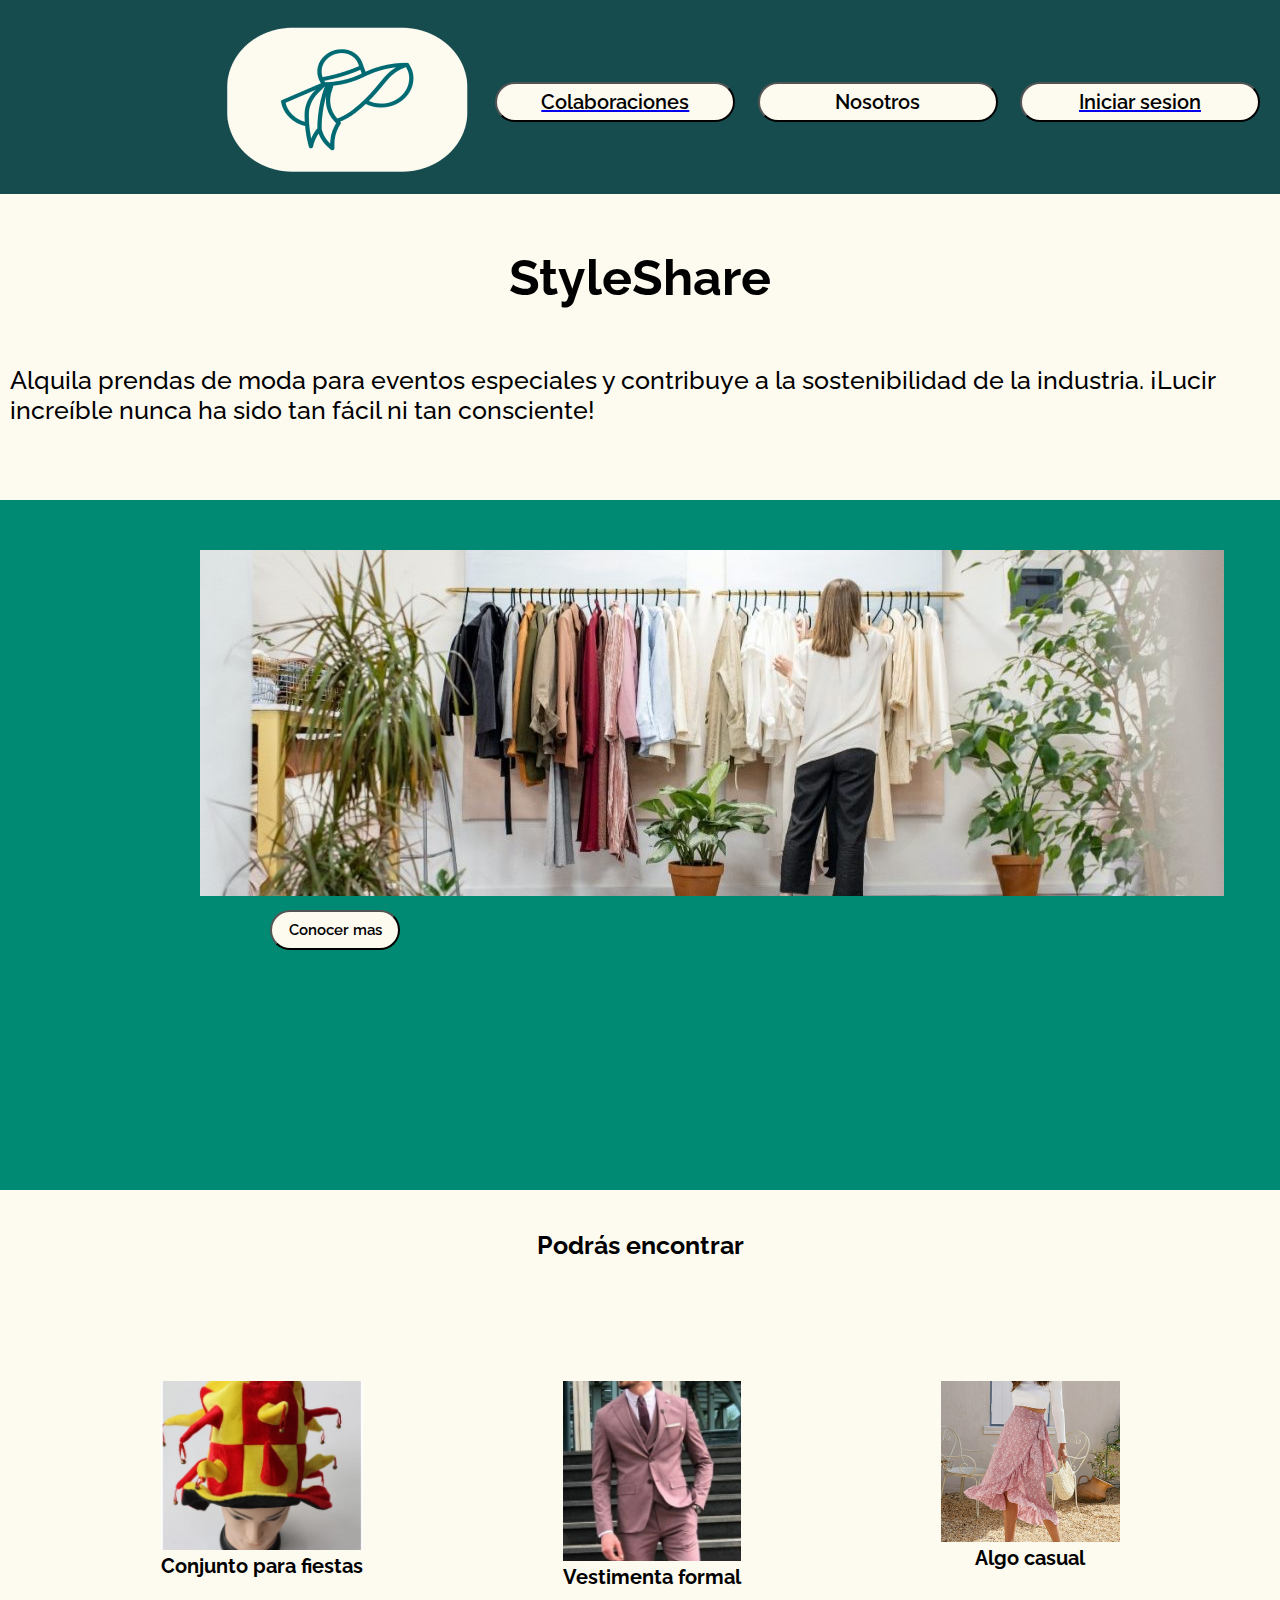
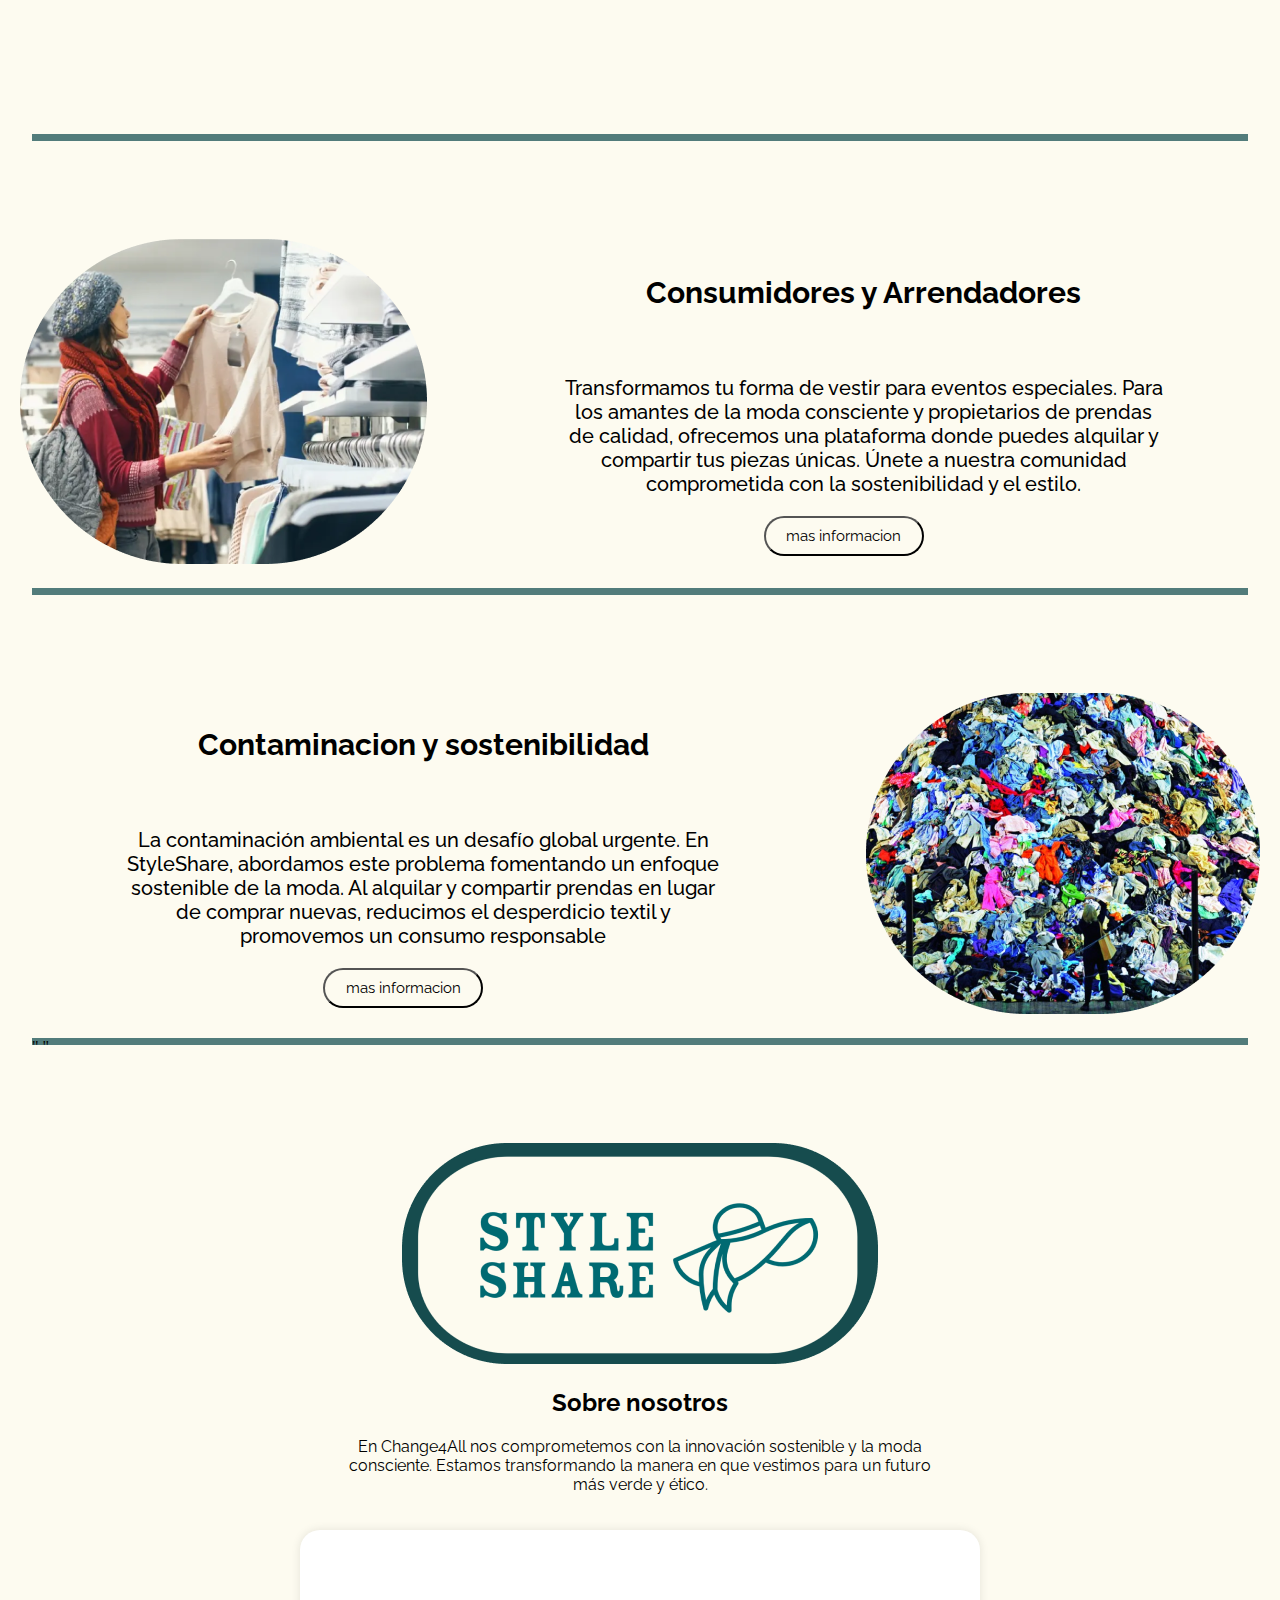
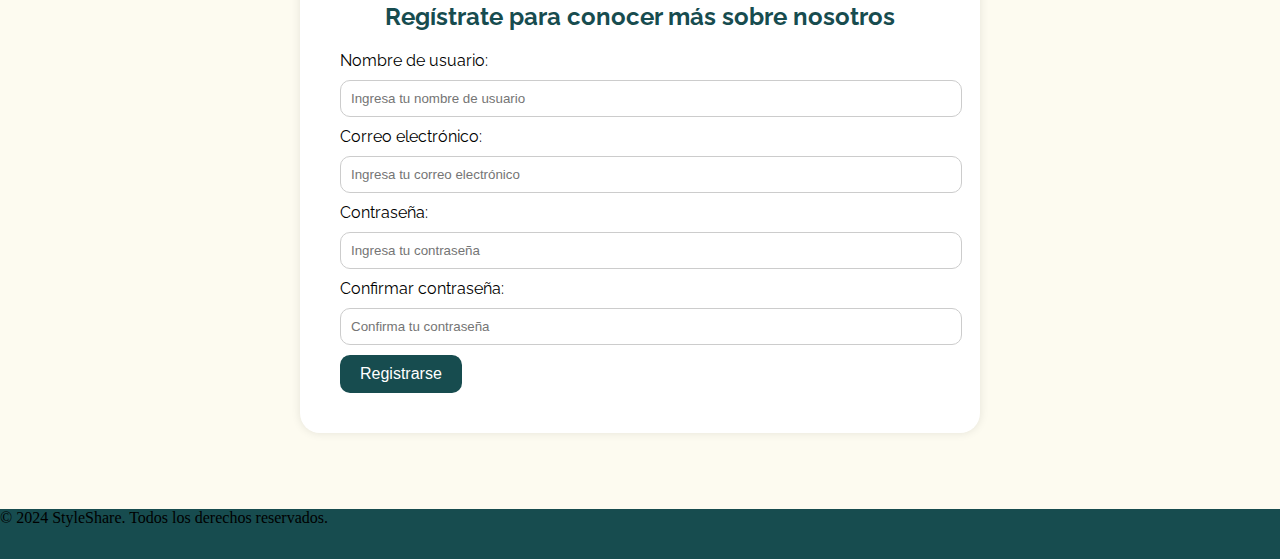
<file: index.html>
<!DOCTYPE html>
<html lang="en">

<head>
    <meta charset="UTF-8">
    <meta name="viewport" content="width=device-width, initial-scale=1.0">
    <title>Document</title>
    <script src="scripts/script.js"></script>
    <link rel="stylesheet" href="styles/styles.css"> <!-- Agrega el enlace al archivo CSS externo -->

</head>

<body>
    
    <header>
        <div class="start"> 
          <img class="logo" src="assets/styleShareser.png" alt="">
          <div class="button-container">
            <a href="Collaboration.html">
              <button class="b_collaboration">Colaboraciones</button>
            </a>
          </div>
          <div class="button-container">
            <button class="b_about_us" id="nosotros-btn" onclick="scrollToBottomAnimated()">Nosotros</button>
          </div>
          <div class="button-container">
            <a href="sign_in.html">
              <button class="b_sign_in">Iniciar sesion</button>
            </a>
          </div>
        </div>
      </header>
   
    <div class="title">
        <h1 class="web_name">StyleShare</h1>
    </div>

    <div class="div_web_info">
        <p class="web_info">
            Alquila prendas de moda para eventos especiales y contribuye a la sostenibilidad de la industria. ¡Lucir increíble nunca ha sido tan fácil ni tan consciente!       </p> 
    </div>

        <div class="web_image">
            <img class="clothing_img" src="assets/comprar-talla-menos.jpg" alt="">
            <div class="div_b_learn">
                <button class="b_lear_more">Conocer mas</button>
            </div>
    </div>


    <div class="can_find">
        <h2 class="title_can_find">Podrás encontrar</h2>
        <div class="examples_can_find">
            <div class="item_can_find">
                <img class="imagen_can_find" src="assets/image 42.png" alt="">
                <h2 class="subtitle_can_find">Conjunto para fiestas</h2>
            </div>
            <div class="item_can_find">
                <img class="imagen_can_find" src="assets/Rectangle 87.png" alt="">
                <h2 class="subtitle_can_find">Vestimenta formal</h2>
            </div>
            <div class="item_can_find">
                <img class="imagen_can_find" src="assets/image 41.png" alt="">
                <h2 class="subtitle_can_find">Algo casual</h2>
            </div>
        </div>
    </div>
    
  

    <div class="web_line">
       
    </div>

     
    <div class="segment_2">
    
        <div class="image_segment_2">
            <img src="assets/segemento1.png" alt="">

        </div>



        <div class="info_segment_2">

            <h2 class="title_segment_2">Consumidores y Arrendadores</h3>

                <p>Transformamos tu forma de vestir para eventos especiales. Para los amantes de la moda consciente y propietarios de prendas de calidad, ofrecemos una plataforma donde puedes alquilar y compartir tus piezas únicas. 
                    Únete a nuestra comunidad comprometida con la sostenibilidad y el estilo.
            </p>
            <div class="info-masinfo">
                <button class="button_segment_2">mas informacion</button>
            </div>
            


        </div>


    </div>

    <div class="web_line">
        
     </div>


    <div class="segment_1">
    
        <div class="info_segment_1">

            <h2 class="title_segment_1">Contaminacion y sostenibilidad</h3>

                <p>La contaminación ambiental es un desafío global urgente. En StyleShare, abordamos este problema fomentando un enfoque sostenible de la moda. Al alquilar y compartir prendas en lugar de comprar 
                    nuevas, reducimos el desperdicio textil y promovemos un 
                    consumo responsable</p>
            <div class="info-masinfo2">
                <button class="button_segment_1">mas informacion</button>
            </div>           
            


        </div>

        <div class="image_segment_1">
            <img src="assets/segemento2.png" alt="">

        </div>

    </div>

    <div class="web_line">
        " "
    </div>

 

<div class="move">

    <div class="informa_logo">

        <img class="more_logo" src="assets/styleShare_slo.png" alt="">

        <H2>Sobre nosotros</H2>
        <p>En Change4All nos comprometemos con la innovación sostenible y la moda consciente. Estamos transformando la manera en que vestimos para un futuro más verde y ético.</p>

    </div>


    <div class="color_font">
        <div class="data_space">
            <h4 class="title-form">Regístrate para conocer más sobre nosotros</h4>
            <form>
                <label for="username">Nombre de usuario:</label>
                <input type="text" id="username" name="username" placeholder="Ingresa tu nombre de usuario">
                <label for="email">Correo electrónico:</label>
                <input type="email" id="email" name="email" placeholder="Ingresa tu correo electrónico">
                <label for="password">Contraseña:</label>
                <input type="password" id="password" name="password" placeholder="Ingresa tu contraseña">
                <label for="confirm_password">Confirmar contraseña:</label>
                <input type="password" id="confirm_password" name="confirm_password" placeholder="Confirma tu contraseña">
                <input type="submit" value="Registrarse">
            </form>
        </div>
    </div>

    <div class="bottom-section"></div>
    
</div>
    <footer>
        <p>&copy; 2024 StyleShare. Todos los derechos reservados.</p>
    </footer>

</body>




</html>
</file>
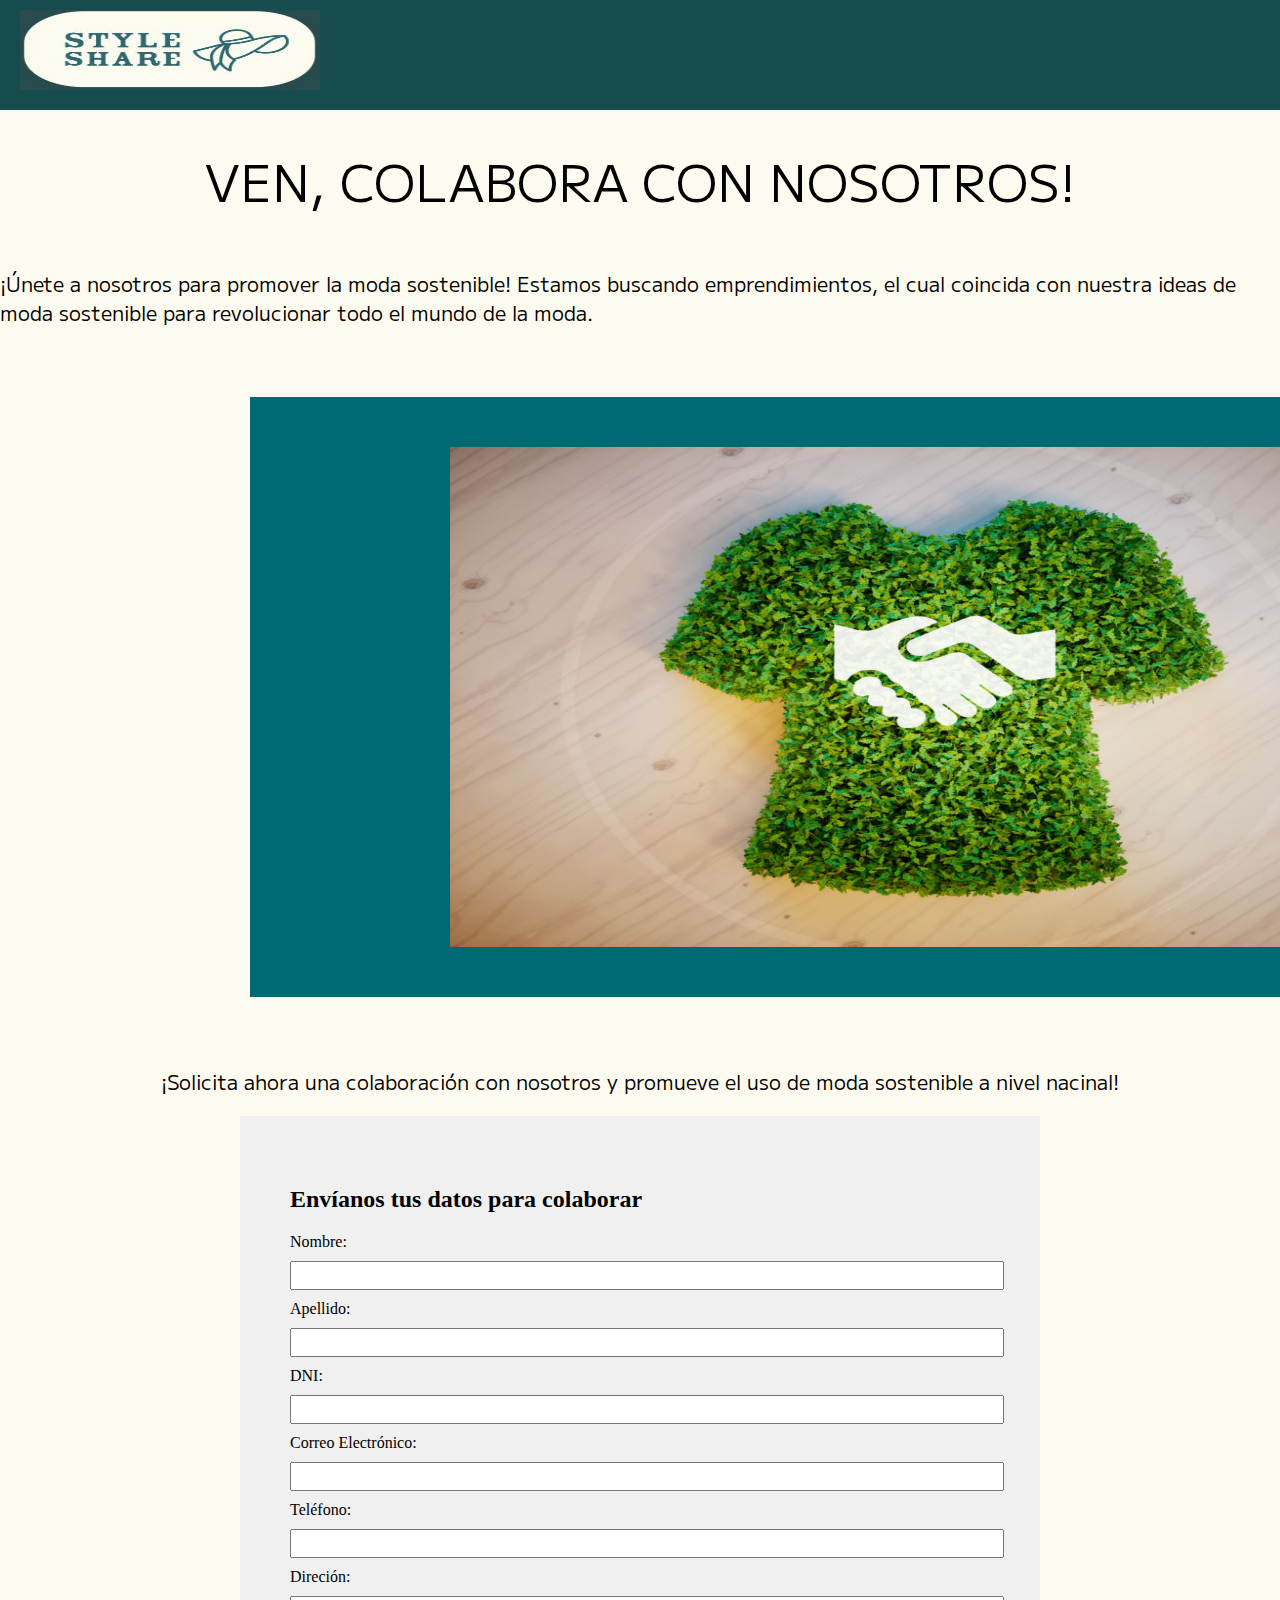
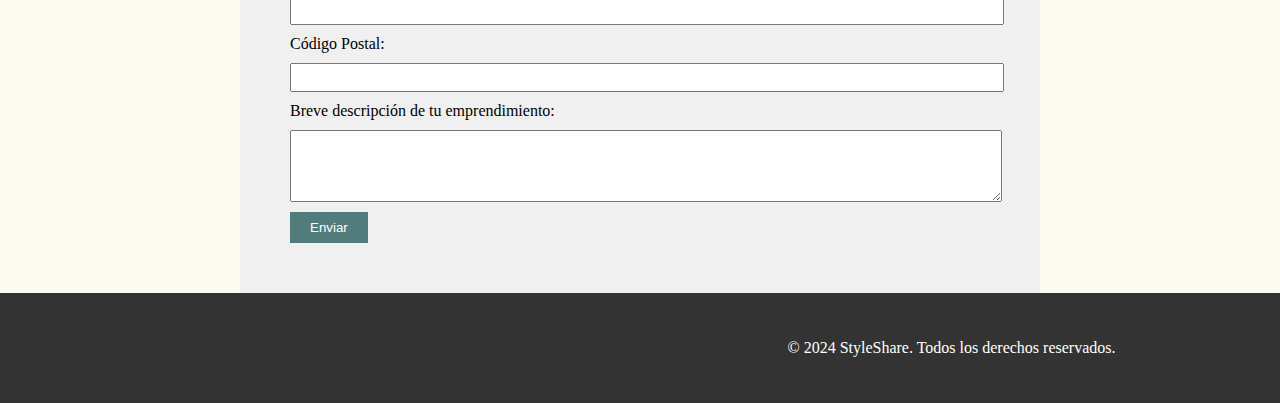
<file: Collaboration.html>
<!DOCTYPE html>
<html lang="en">
<head>
    <meta charset="UTF-8">
    <meta http-equiv="X-UA-Compatible" content="IE=edge">
    <meta name="viewport" content="width=device-width, initial-scale=1.0">
    <title>StyleShare</title>
    <link rel="stylesheet" href="styles/styles2.css">
    <link rel="stylesheet" href="https://fonts.googleapis.com/css2?family=M+PLUS+1:wght@100..900&display=swap">
</head>
<body>

<header>
    <div class="inicio">
        <img class="logo" src="assets/StyleShare.JPG" alt="">

    </div>
</header>
<div class="titulo">
    <h1 class="nombre_web">VEN, COLABORA CON NOSOTROS!</h1>
</div>
<div class="div_web_info">
    <p class="web_info">¡Únete a nosotros para promover la moda sostenible! Estamos buscando emprendimientos, el cual coincida con nuestra ideas de moda sostenible para revolucionar todo el mundo de la moda.</p>
</div>
<div class="web_imagen">
    <img class="ropa_img" src="assets/Moda-sostenible-es-moda-circular-gabrielfariasiribarren.com_.jpg" alt="">

</div>

<div class="div_web_info">
    <p class="web_info">¡Solicita ahora una colaboración con nosotros y promueve el uso de moda sostenible a nivel nacinal!</p>
</div>

<!-- Nueva sección de colaboraciones -->
<div class="formulario">
    <h2>Envíanos tus datos para colaborar</h2>
    <form action="#" method="post">
        <label for="nombre">Nombre:</label>
        <input type="text" id="nombre" name="nombre" required>

        <label for="nombre">Apellido:</label>
        <input type="text" id="apellido" name="nombre" required>

        <label for="email">DNI:</label>
        <input type="email" id="DNI" name="email" required>

        <label for="email">Correo Electrónico:</label>
        <input type="email" id="email" name="email" required>

        <label for="email">Teléfono:</label>
        <input type="email" id="telefono" name="email" required>

        <label for="email">Direción:</label>
        <input type="email" id="direccion" name="email" required>

        <label for="email">Código Postal:</label>
        <input type="email" id="codpostal" name="email" required>

        <label for="mensaje">Breve descripción de tu emprendimiento:</label>
        <textarea id="mensaje" name="mensaje" rows="4" required></textarea>



        <button type="submit">Enviar</button>
    </form>

</div>

<footer>
    <p>&copy; 2024 StyleShare. Todos los derechos reservados.</p>
</footer>

 <p>&copy; 2024 StyleShare. Todos los derechos reservados.</p>

</body>


</html>
</file>
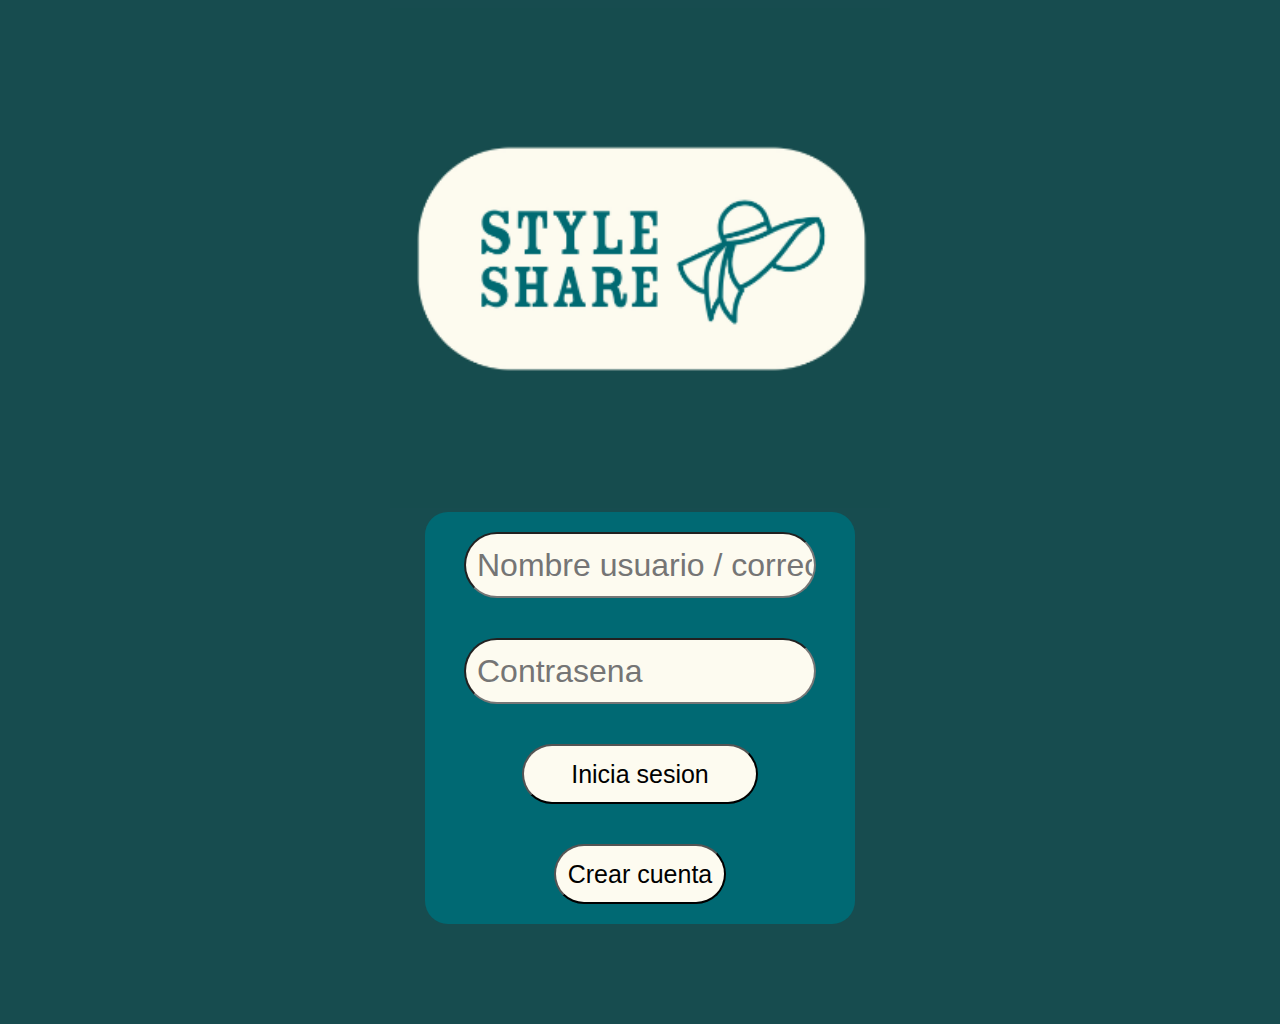
<file: sign_in.html>
<!DOCTYPE html>
<html>
<head>
    <meta charset="UTF-8">
    <meta name="viewport" content="width=device-width, initial-scale=1.0">
    <link rel="stylesheet" href="styles/styles3.css">
</head>

<body style="background-color: #174C4F">
    <div style="text-align: center;">
        <img src="assets/signin_logo.png" alt="StyleShare logo"  class="singin-logo"> 
    </div>
    <div class="singin-box">
        <input type="text" placeholder=" Nombre usuario / correo " class="singin-input-box">
        <br>
        <input type="text" placeholder=" Contrasena " class="singin-input-box">
        <br>
        <button class="singin-button">Inicia sesion</button>
        <br>
        <button class="singin-button" style="width: 40%;">Crear cuenta</button>
    </div>
</body>
</html>
</file>
<file: styles/styles.css>
@import url('https://fonts.googleapis.com/css2?family=Raleway:ital,wght@0,100..900;1,100..900&display=swap');

body {
    background-color: #FDFBF0;
    margin: 0;
    padding: 0;
}

.start {
    background-color: #174C4F;
    padding: 20px;
    text-align: center;
    display: flex;
    align-items: center;
    margin: auto;
    
}

.button-container{
    margin-top: 10px;
    width: 440px;
}

.b_collaboration,
.b_about_us,
.b_sign_in {
    background-color: #FDFBF0;
    font-family: "Raleway", sans-serif;
    font-weight: 600;
    font-style: normal;
    color: black;
    font-size: 20px;

    margin-left: auto;
    width: 240px;
    height: 40px;
    display: flex;
    align-items: center;
    justify-content: center;
    border-radius: 20px;
}

.logo {
    margin-top: -0px;
    width: 253px;
    height: 154px;
    margin-left: 200px;
}

.title {
    margin-top: 20px;
    justify-content: center;
    align-items: center;
    display: flex;
}

.web_name {
    font-family: "Raleway", sans-serif;
    font-weight: bold;
    font-style: normal;
    font-size: 50px;
}

.web_info {
    font-family: "Raleway", sans-serif;
    font-weight: 500;
    font-style: normal;
    font-size: 25px;
    margin-left: 00px;
}

.div_web_info {
    display: flex;
    justify-content: center;
    margin-bottom: 50px;
    margin-left: 10px;
}

.web_image {
    background-color: #008973;
    margin: auto;
    width: auto;
    height: 690px;
    margin-bottom: 90px;
}

.main_imag {
    display: flex;
}

.b_lear_more {
    background-color: #FDFBF0;
    font-family: "Raleway", sans-serif;
    font-weight: 600;
    font-style: normal;
    color: black;
    font-size: 15px;

    margin-left: auto;
    margin-top: 20px;
    width: 130px;
    height: 40px;
    display: flex;
    align-items: center;
    justify-content: center;
    border-radius: 20px;
}

.clothing_img {
    margin-left: 200px;
    margin-top: 50px;
    width: 100%; /* Utilizando un ancho del 100% para que sea más responsive */
    height: auto; /* Para mantener la proporción de la imagen */
    max-width: 80%; /* Asegurando que la imagen no se desborde */
}

.div_b_learn{
    margin-top: -10px;
    margin-right: 880px;
}

.web_line {
    background-color: #527c7b;
    margin: auto;
    width: 95%; /* Porcentaje del ancho de la pantalla */
    height: 7px;
    margin-bottom: 78px;
}

.can_find {
    margin-top: -50px;
    margin-bottom: 45px;
}

.title_can_find {
    font-family: "Raleway", sans-serif;
    font-size: 25px;
    margin-right: auto;
    text-align: center;
}

.subtitle_can_find {
    font-family: "Raleway", sans-serif;
    font-size: 20px;
    margin: auto;
    text-align: center;
}

.examples_can_find {
    display: flex;
    flex-wrap: wrap; /* Permitir que los elementos se envuelvan en pantallas pequeñas */
    justify-content: center; /* Centrar los elementos */
}

.item_can_find {
    margin: 100px; /* Espaciado entre los elementos */
    text-align: center; /* Centrar los elementos */
}

.imagen_can_find {
    margin: auto;
    width: 100px; /* Tamaño de imagen más pequeño para pantallas pequeñas */
    height: auto; /* Mantener la proporción de la imagen */
    width: 100%
}

.segment_1 {
    display: flex;
    flex-wrap: wrap; /* Permitir que los elementos se envuelvan en pantallas pequeñas */
    justify-content: center; /* Centrar los elementos */
}

.title_segment_1 {
    font-size: 30px;
    margin-bottom: 66px;
}

.info_segment_1 {
    width: 100%; /* Ancho completo en pantallas pequeñas */
    max-width: 600px; /* Limitar el ancho en pantallas grandes */
    font-family: "Raleway", sans-serif;
    font-size: 20px;
    margin: auto; /* Centrar el contenido */
    text-align: center;
    font-weight: 500;
}

.info-masinfo{
    margin-left: 200px;
}

.info-masinfo2{
    margin-left: 200px;
}

.button_segment_2,
.button_segment_1 {
    background-color: #FDFBF0;
    font-family: "Raleway", sans-serif;
    color: black;
    font-size: 15px;
    margin-top: 20px; /* Añadir espacio en la parte superior */
    width: 160px;
    height: 40px;
    display: flex;
    align-items: center;
    justify-content: center;
    border-radius: 20px;
}

.image_segment_1 {
    margin: 20px; /* Espaciado entre los elementos */
    text-align: center; /* Centrar los elementos */
}

.segment_2 {
    display: flex;
    flex-wrap: wrap; /* Permitir que los elementos se envuelvan en pantallas pequeñas */
    justify-content: center; /* Centrar los elementos */
}

.title_segment_2 {
    font-size: 30px;
    margin-bottom: 66px;
}

.info_segment_2 {
    width: 100%; /* Ancho completo en pantallas pequeñas */
    max-width: 600px; /* Limitar el ancho en pantallas grandes */
    font-family: "Raleway", sans-serif;
    font-size: 20px;
    margin: auto; /* Centrar el contenido */
    text-align: center;
    font-weight: 500;
    
}

.image_segment_2 {
    margin: 20px; /* Espaciado entre los elementos */
    text-align: center; /* Centrar los elementos */
}

.move {
    font-family: "Raleway", sans-serif;
    display: flex;
    flex-wrap: wrap; /* Permitir que los elementos se envuelvan en pantallas pequeñas */
    justify-content: center; /* Centrar los elementos */
}

.informa_logo {
    text-align: center;
    margin: 0 auto;
    max-width: 600px;
    padding: 20px;
}

.color_font {
    justify-content: flex-end;
    background-color: #FFFFFF;
    width: 80%;
    max-width: 600px;
    margin: auto;
    padding: 40px;
    border-radius: 20px;
    box-shadow: 0px 0px 10px rgba(0, 0, 0, 0.1);
    margin-bottom: 60px;
    font-family: "Raleway", sans-serif;
}

.data_space {
    display: flex;
    flex-direction: column;
    align-items: center;
}

.title-form {
    color: #174C4F;
    font-size: 24px;
    margin-bottom: 20px;
}

input[type="text"],
input[type="password"],
input[type="email"] {
    width: 100%;
    padding: 10px;
    margin: 10px 0;
    border-radius: 10px;
    border: 1px solid #CCCCCC;
    outline: none;
}

input[type="submit"] {
    background-color: #174C4F;
    color: #FFFFFF;
    border: none;
    border-radius: 10px;
    padding: 10px 20px;
    cursor: pointer;
    font-size: 16px;
}

footer {
    background-color: #174C4F;
    width: auto;
    height: 50px;
}

/* Estilos para pantallas medianas */
@media only screen and (min-width: 696px) and (max-width: 824px) {
    .logo {
        width: 50%;
        margin-left: 10%;
    }
    .web_name {
        font-size: 40px;
    }

    .button-container{
        margin-right: 130px;
    }

    .start {
        flex-direction: column;
        
    }

    .clothing_img {
        margin-left: 70px;
        margin-top: 70px;
        width: 100%; /* Utilizando un ancho del 100% para que sea más responsive */
        height: 50%; /* Para mantener la proporción de la imagen */
        max-width: 80%; /* Asegurando que la imagen no se desborde */
    }

    .div_b_learn{
        margin-top: 100px;
        margin-left: 40%;
    }

    .info-masinfo{
        height: 100px;
    }
    
    .info-masinfo2{
        width: 10px;
    }
    .b_lear_more {
        margin-left: 5%
    }
}

/* Estilos para pantallas pequeñas */
@media only screen and (max-width: 768px) {
    .start {
        flex-direction: column;
        
    }
    .b_lear_more {
        margin-left: 5%
    }
    .web_image {
        height: 500px; /* Altura más pequeña para pantallas pequeñas */
        margin-bottom: 50px; /* Espacio más pequeño en la parte inferior */
    }
    .web_line {
        margin-bottom: 30px; /* Espacio más pequeño en la parte inferior */
    }

    .div_b_learn{
        margin-top: 40px;
        margin-left: 40%;
    }

    .clothing_img {
        margin-left: 70px;
        margin-top: 50px;
        width: 100%; /* Utilizando un ancho del 100% para que sea más responsive */
        height: 50%; /* Para mantener la proporción de la imagen */
        max-width: 80%; /* Asegurando que la imagen no se desborde */
    }
    
    .logo{
        margin-left: 10px;
    }

    .button-container{
        margin-right: 180px;
    }

    .info-masinfo{
        height: 100px;
    }
    
    .info-masinfo2{
        width: 10px;
    }

   
}
</file>
<file: styles/styles2.css>
body {
    background-color: #FDFBF0;
    margin: 0;
    padding: 0;
}

.inicio {
    background-color: #174C4F;
    padding: 20px;
    text-align: center;
    display: flex;
    align-items: center;
}

.but_inicio,
.but_nosot,
.but_colab {
    background-color: #527c7b;
    font-family: "M PLUS 1", sans-serif;
    font-weight: normal;
    font-style: normal;
    color: white;
    font-size: 15px;
    margin-left: auto;
    width: 130px;
    height: 40px;
    display: flex;
    align-items: center;
    justify-content: center;
    border-radius: 20px;
}

.logo {
    margin-top: -10px;
    width: 300px;
    height: 80px;
}

.titulo {
    justify-content: center;
    align-items: center;
    display: flex;
}

.nombre_web {
    font-family: "M PLUS 1", sans-serif;
    font-weight: normal;
    font-style: normal;
    font-size: 50px;
}

.web_info {
    font-family: "M PLUS 1", sans-serif;
    font-weight: normal;
    font-style: normal;
    font-size: 20px;
    margin-left: 00px;
}

.div_web_info {
    display: flex;
    justify-content: center;
}

.web_imagen {
    margin-top: 50px;
    background-color: #006973;
    margin-left: 250px;
    width: 1400px;
    height: 600px;
    margin-bottom: 50px;
}

.ropa_img {
    margin-left: 200px;
    margin-top: 50px;
    width: 1000px;
    height: 500px;
}

.colaboraciones {
    background-color: #FDFBF0;
    padding: 20px;
    text-align: center;
}

.colaboraciones h2 {
    margin-bottom: 20px;
    color: #333;
}

.colaboraciones p {
    font-size: 16px;
    line-height: 1.6;
    margin-bottom: 20px;
}

.colaboraciones button {
    padding: 10px 20px;
    background-color: #527c7b;
    color: white;
    border: none;
    border-radius: 5px;
    cursor: pointer;
}

.colaboraciones button:hover {
    background-color: #405a5a;
}

.formulario {
    max-width: 700px;
    margin: 0 auto;
    padding: 50px;
    background-color: #f0f0f0;
}

.formulario label,
.formulario input,
.formulario textarea {
    display: block;
    margin-bottom: 10px;
}

.formulario input,
.formulario textarea {
    width: 100%;
    padding: 5px;
}

.formulario button {
    padding: 8px 20px;
    background-color: #527c7b;
    color: white;
    border: none;
    cursor: pointer;
}

.formulario button:hover {
    background-color: #405a5a;
}

footer {
    padding-top: 100px;
    background-color: #333;
    color: white;
    text-align: center;
    padding: 30px;
    position: absolute;
    width: 1843px;
}



/* Estilos para pantallas medianas */
@media only screen and (min-width: 696px) and (max-width: 824px) {
    .logo {
        width: 50%;
        margin-left: 25%;
    }
    .nombre_web {
        font-size: 40px;
    }

    .web_imagen{
        margin-left: 0px;
        width: 940px;
    }

    .ropa_img{
        margin-left: 90px;
        width: 758px;
        height: 514px;
    }

    .div_web_info{
        width: 824px;
        height: 100px;
    }

    .web_info{
        width: 800px;
        height: 69px;
        text-align:center;
    }

    .formulario{
        margin-left: 100px;
    }

    footer{
        width: 875px;
    }

    .inicio{
        width: 900px;
    }
}

/* Estilos para pantallas pequeñas */
@media only screen and (max-width: 695px) {
    .inicio {
        flex-direction: column;
    }
    .but_inicio,
    .but_nosot,
    .but_colab {
        width: 100%;
    }
    .logo {
        margin-left: 10px;
    }
    .button-container {
        margin-right: 10px;
        margin-bottom: 10px;
    }
    .web_imagen {
        height: auto;
        margin-bottom: 30px;
        margin-left: 0px;
        width: 735px;
    }

    .ropa_img{
        margin-left: 80px;
        width: 570px; /* Ajustando el ancho para pantallas pequeñas */
        height: 179px; /* Ajustando la altura para pantallas pequeñas */
        margin-top: 5px;
    }

    .header{
        width: 695px;
        height: 110px;
    }
    .inicio{
        width: 695px;
        height: 110px;
    }

    .web_info{
        width: 500px;
        height: 85px;
        text-align:center;
    }

    .div_web_info{
        width: 700px;
        height: 100px;
    }

    .logo{
        margin-top: 10px;
    }

    .titulo{
        width: 500px;
        margin-left: 60px;
    }

    .nombre_web{
        width: 500px;
        margin-left: 90px;
        text-align:center;
    }

    .formulario{
       
        margin-left: 100px;
    }

    footer{
        width: 675px;
    }

}
</file>
<file: styles/styles3.css>
.singin-logo {
    width: 500px;
    height: 500px;
    margin-top: 0px;
}

.singin-input-box {
    background-color: #FDFBF0;
    border-radius: 45px;
    width: 80%;
    height: 60px;
    margin: 20px;
    font-size: 32px;
    text-align: left;
}

.singin-button {
    background-color: #FDFBF0;
    border-radius: 45px;
    width: 55%;
    height: 60px;
    margin: 20px;
    font-size: 25px;
    text-align: center;
}

.singin-box {
    background-color: #006973;
    text-align: center;
    border-radius: 23px;
    margin-right: 33%;
    margin-left: 33%;
    margin-bottom: 100px;
}

/* Estilos para pantallas pequeñas (celulares) */
@media only screen and (max-width: 695px) {
    .singin-logo {
        width: 100%;
        height: auto;
        max-width: 695px; /* Asegurando que el logo no se desborde */
        max-height: 824px; /* Asegurando que el logo no se desborde */
        margin-top: 20px; /* Ajuste para espacio superior */
    }
    .singin-input-box,
    .singin-button {
        width: 100%;
        margin: 10px 0;
    }
    .singin-input-box {
        height: 40px; /* Reduciendo la altura para ajustar en pantallas pequeñas */
        font-size: 20px; /* Reduciendo el tamaño del texto para ajustar en pantallas pequeñas */
    }
    .singin-button {
        height: 50px; /* Ajustando la altura del botón */
        font-size: 20px; /* Reduciendo el tamaño del texto para ajustar en pantallas pequeñas */
    }
    .singin-box {
        border-radius: 10px; /* Reduciendo la curvatura de los bordes para ajustar en pantallas pequeñas */
        margin: 20px; /* Ajustando el margen para dar espacio en pantallas pequeñas */
    }
}

/* Estilos para pantallas medianas (tablets) */
@media only screen and (min-width: 696px) and (max-width: 824px) {
    .singin-logo {
        width: 70%;
        height: auto;
        max-width: 695px; /* Asegurando que el logo no se desborde */
        max-height: 824px; /* Asegurando que el logo no se desborde */
        margin-top: 20px; /* Ajuste para espacio superior */
    }
    .singin-input-box,
    .singin-button {
        width: 80%;
        margin: 10px auto;
    }
    .singin-input-box {
        height: 50px; /* Ajustando la altura del campo de entrada */
        font-size: 24px; /* Ajustando el tamaño del texto para pantallas medianas */
    }
    .singin-button {
        height: 60px; /* Ajustando la altura del botón */
        font-size: 28px; /* Ajustando el tamaño del texto para pantallas medianas */
    }
    .singin-box {
        border-radius: 15px; /* Aumentando la curvatura de los bordes para pantallas medianas */
        margin: 50px auto; /* Ajustando el margen para centrar en pantallas medianas */
    }
}
</file>
